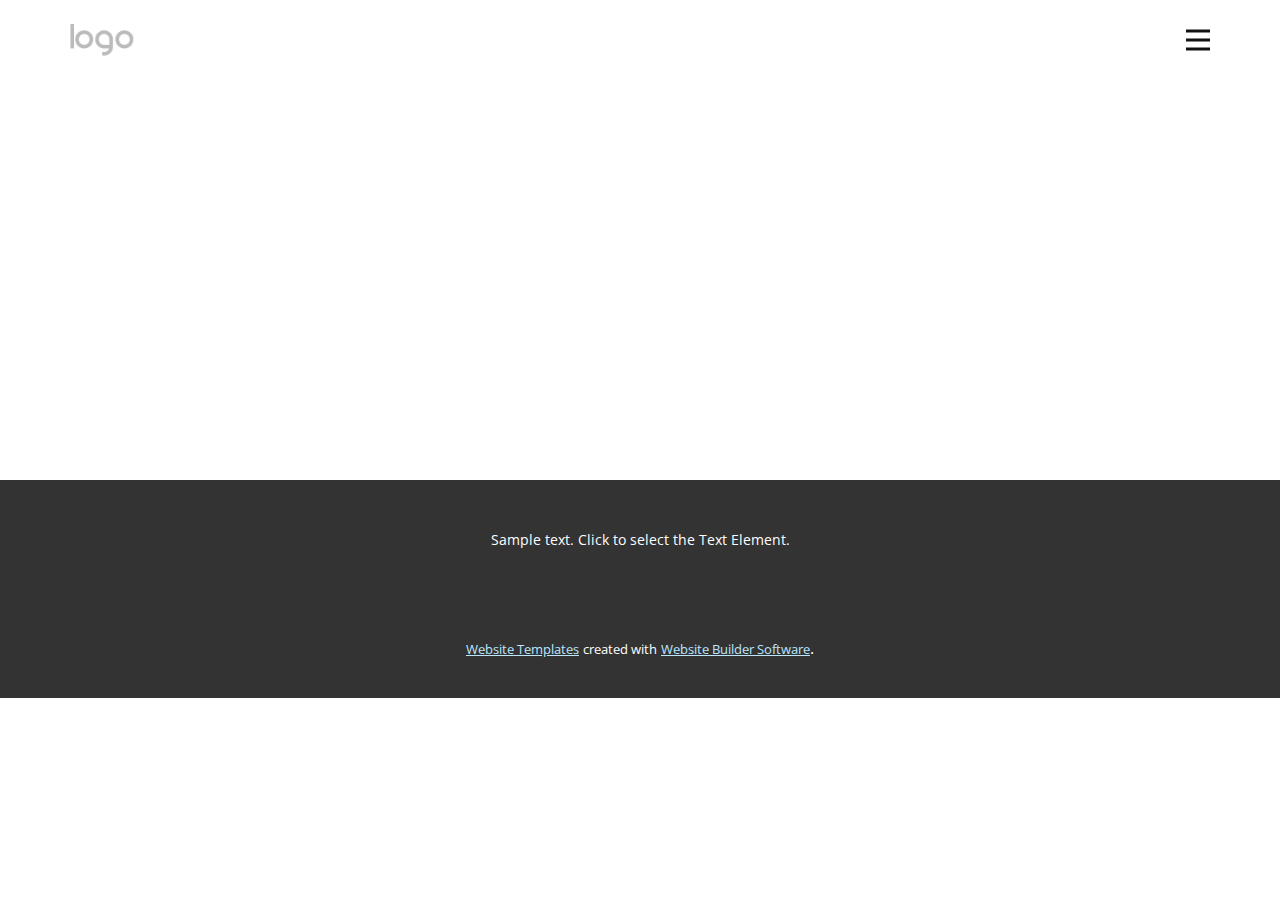
<file: Contato.html>
<!DOCTYPE html>
<html style="font-size: 16px;" lang="pt"><head>
    <meta name="viewport" content="width=device-width, initial-scale=1.0">
    <meta charset="utf-8">
    <meta name="keywords" content="">
    <meta name="description" content="">
    <title>Contato</title>
    <link rel="stylesheet" href="nicepage.css" media="screen">
<link rel="stylesheet" href="Contato.css" media="screen">
    <script class="u-script" type="text/javascript" src="jquery.js" defer=""></script>
    <script class="u-script" type="text/javascript" src="nicepage.js" defer=""></script>
    <meta name="generator" content="Nicepage 6.4.0, nicepage.com">
    <link id="u-theme-google-font" rel="stylesheet" href="https://fonts.googleapis.com/css?family=Montserrat:100,100i,200,200i,300,300i,400,400i,500,500i,600,600i,700,700i,800,800i,900,900i|Open+Sans:300,300i,400,400i,500,500i,600,600i,700,700i,800,800i">
    
    
    
    <script type="application/ld+json">{
		"@context": "http://schema.org",
		"@type": "Organization",
		"name": "",
		"logo": "images/default-logo.png"
}</script>
    <meta name="theme-color" content="#55c2fd">
    <meta property="og:title" content="Contato">
    <meta property="og:type" content="website">
  <meta data-intl-tel-input-cdn-path="intlTelInput/"></head>
  <body data-path-to-root="./" data-include-products="false" class="u-body u-xl-mode" data-lang="pt"><header class="u-clearfix u-header u-header" id="sec-031c"><div class="u-clearfix u-sheet u-valign-middle-lg u-valign-middle-md u-valign-middle-sm u-valign-middle-xl u-sheet-1">
        <a href="https://nicepage.com" class="u-image u-logo u-image-1">
          <img src="images/default-logo.png" class="u-logo-image u-logo-image-1">
        </a>
        <nav class="u-menu u-menu-hamburger u-offcanvas u-menu-1" data-responsive-from="XL">
          <div class="menu-collapse" style="font-size: 1rem; letter-spacing: 0px; font-weight: 700;">
            <a class="u-button-style u-custom-border u-custom-border-color u-custom-borders u-custom-left-right-menu-spacing u-custom-padding-bottom u-custom-text-active-color u-custom-text-color u-custom-top-bottom-menu-spacing u-nav-link u-text-active-palette-1-base u-text-hover-palette-2-base" href="#">
              <svg class="u-svg-link" viewBox="0 0 24 24"><use xmlns:xlink="http://www.w3.org/1999/xlink" xlink:href="#menu-hamburger"></use></svg>
              <svg class="u-svg-content" version="1.1" id="menu-hamburger" viewBox="0 0 16 16" x="0px" y="0px" xmlns:xlink="http://www.w3.org/1999/xlink" xmlns="http://www.w3.org/2000/svg"><g><rect y="1" width="16" height="2"></rect><rect y="7" width="16" height="2"></rect><rect y="13" width="16" height="2"></rect>
</g></svg>
            </a>
          </div>
          <div class="u-nav-container">
            <ul class="u-nav u-spacing-20 u-unstyled u-nav-1"><li class="u-nav-item"><a class="u-button-style u-nav-link u-text-active-palette-2-base u-text-grey-90 u-text-hover-palette-2-base" href="Página-Inicial.html" style="padding: 10px;">Página Inicial</a>
</li><li class="u-nav-item"><a class="u-button-style u-nav-link u-text-active-palette-2-base u-text-grey-90 u-text-hover-palette-2-base" href="Sobre.html" style="padding: 10px;">Sobre</a>
</li><li class="u-nav-item"><a class="u-button-style u-nav-link u-text-active-palette-2-base u-text-grey-90 u-text-hover-palette-2-base" href="Contato.html" style="padding: 10px;">Contato</a>
</li></ul>
          </div>
          <div class="u-nav-container-collapse">
            <div class="u-black u-container-style u-inner-container-layout u-opacity u-opacity-95 u-sidenav">
              <div class="u-inner-container-layout u-sidenav-overflow">
                <div class="u-menu-close"></div>
                <ul class="u-align-center u-nav u-popupmenu-items u-unstyled u-nav-2"><li class="u-nav-item"><a class="u-button-style u-nav-link" href="Página-Inicial.html">Página Inicial</a>
</li><li class="u-nav-item"><a class="u-button-style u-nav-link" href="Sobre.html">Sobre</a>
</li><li class="u-nav-item"><a class="u-button-style u-nav-link" href="Contato.html">Contato</a>
</li></ul>
              </div>
            </div>
            <div class="u-black u-menu-overlay u-opacity u-opacity-70"></div>
          </div>
        </nav>
      </div></header>
    <section class="u-clearfix u-section-1" id="sec-b42d">
      <div class="u-clearfix u-sheet u-sheet-1"></div>
    </section>
    
    
    
    <footer class="u-align-center u-clearfix u-footer u-grey-80 u-footer" id="sec-225e"><div class="u-clearfix u-sheet u-sheet-1">
        <p class="u-small-text u-text u-text-variant u-text-1">Sample text. Click to select the Text Element.</p>
      </div></footer>
    <section class="u-backlink u-clearfix u-grey-80">
      <a class="u-link" href="https://nicepage.com/website-templates" target="_blank">
        <span>Website Templates</span>
      </a>
      <p class="u-text">
        <span>created with</span>
      </p>
      <a class="u-link" href="" target="_blank">
        <span>Website Builder Software</span>
      </a>. 
    </section>
  
</body></html>
</file>
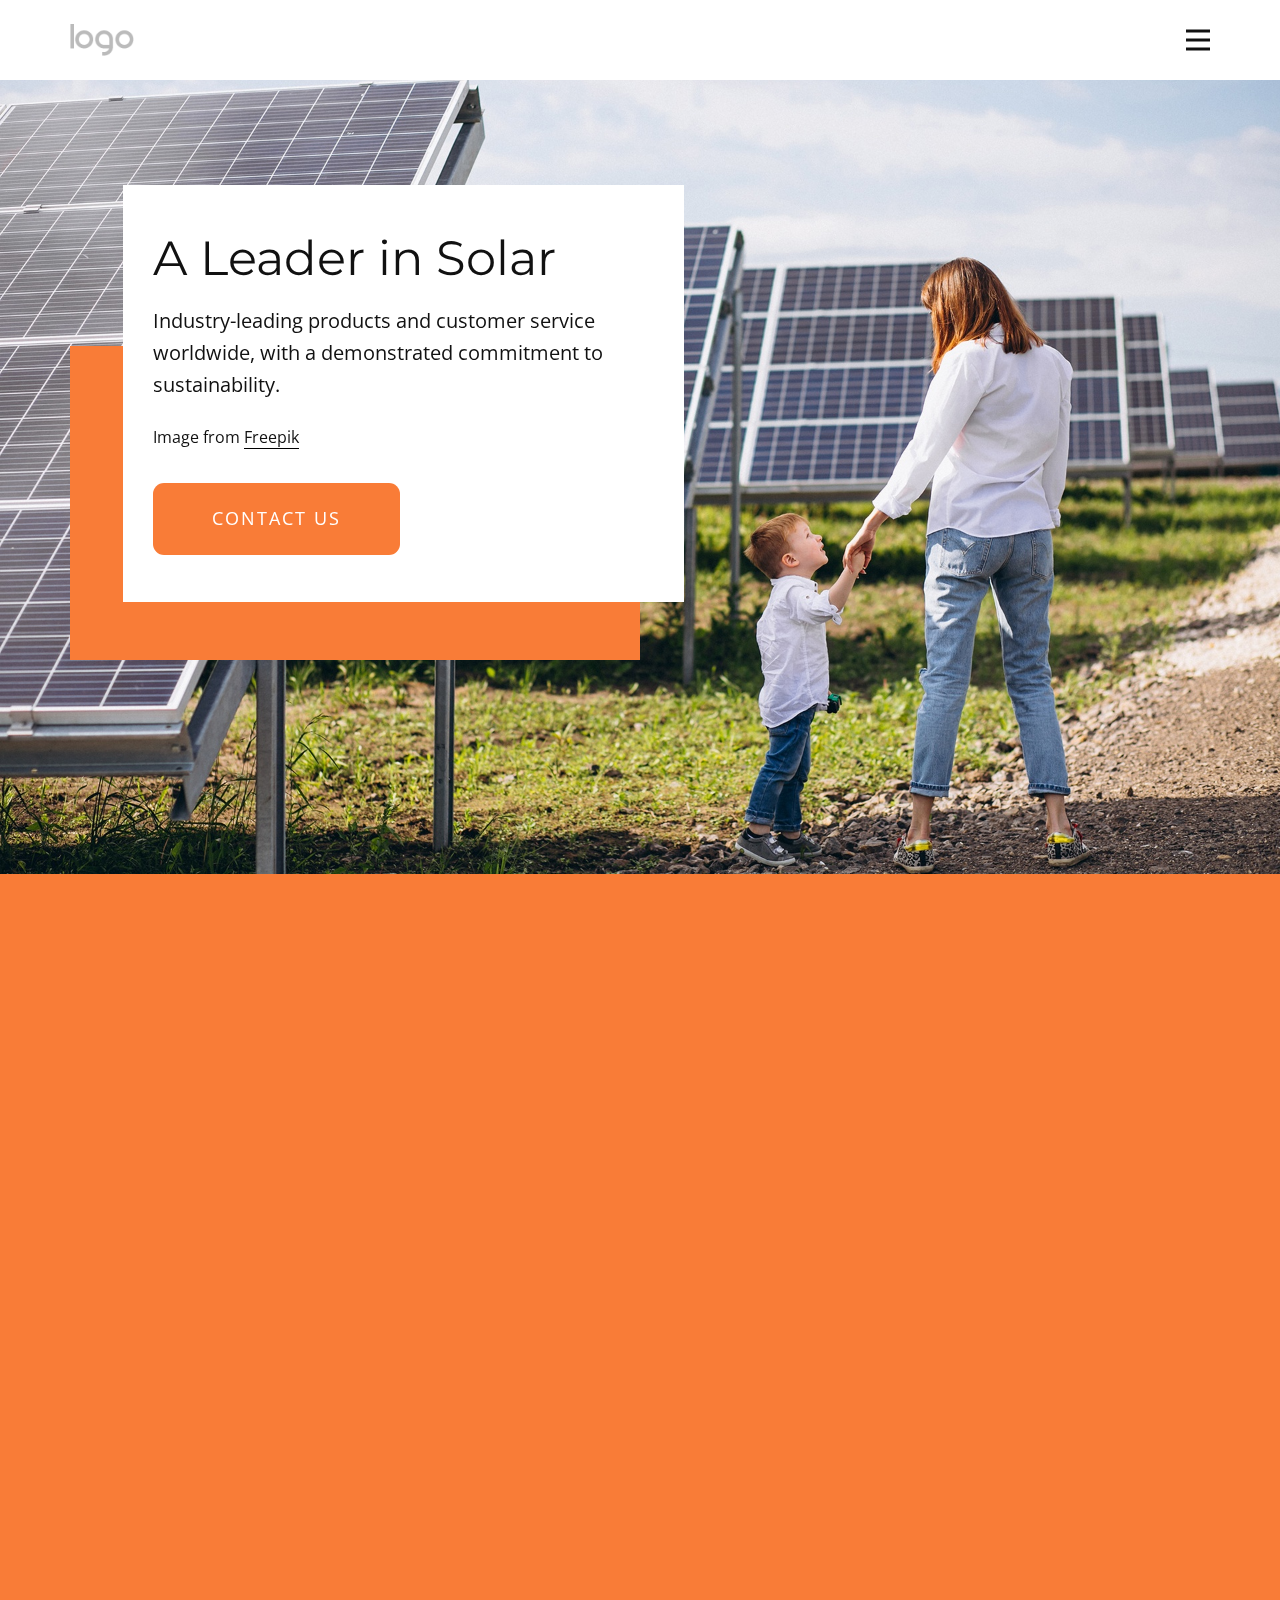
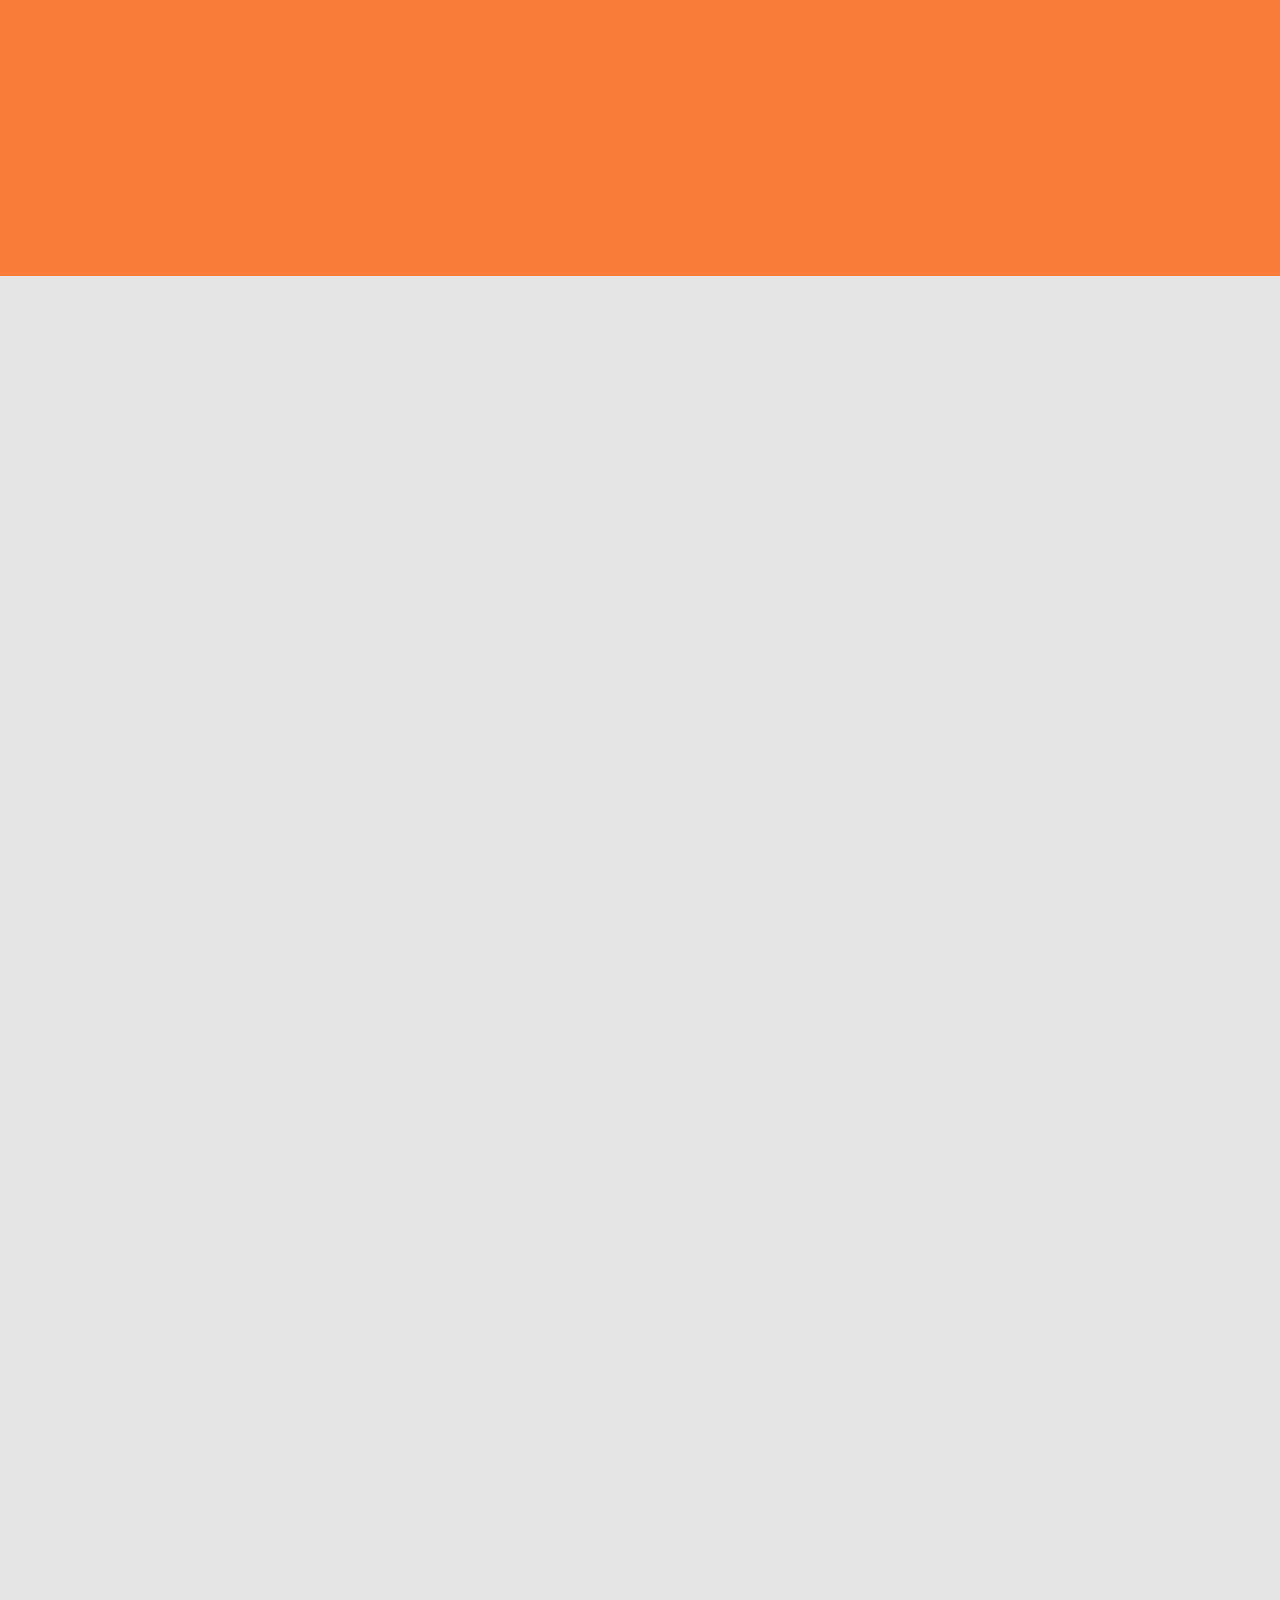
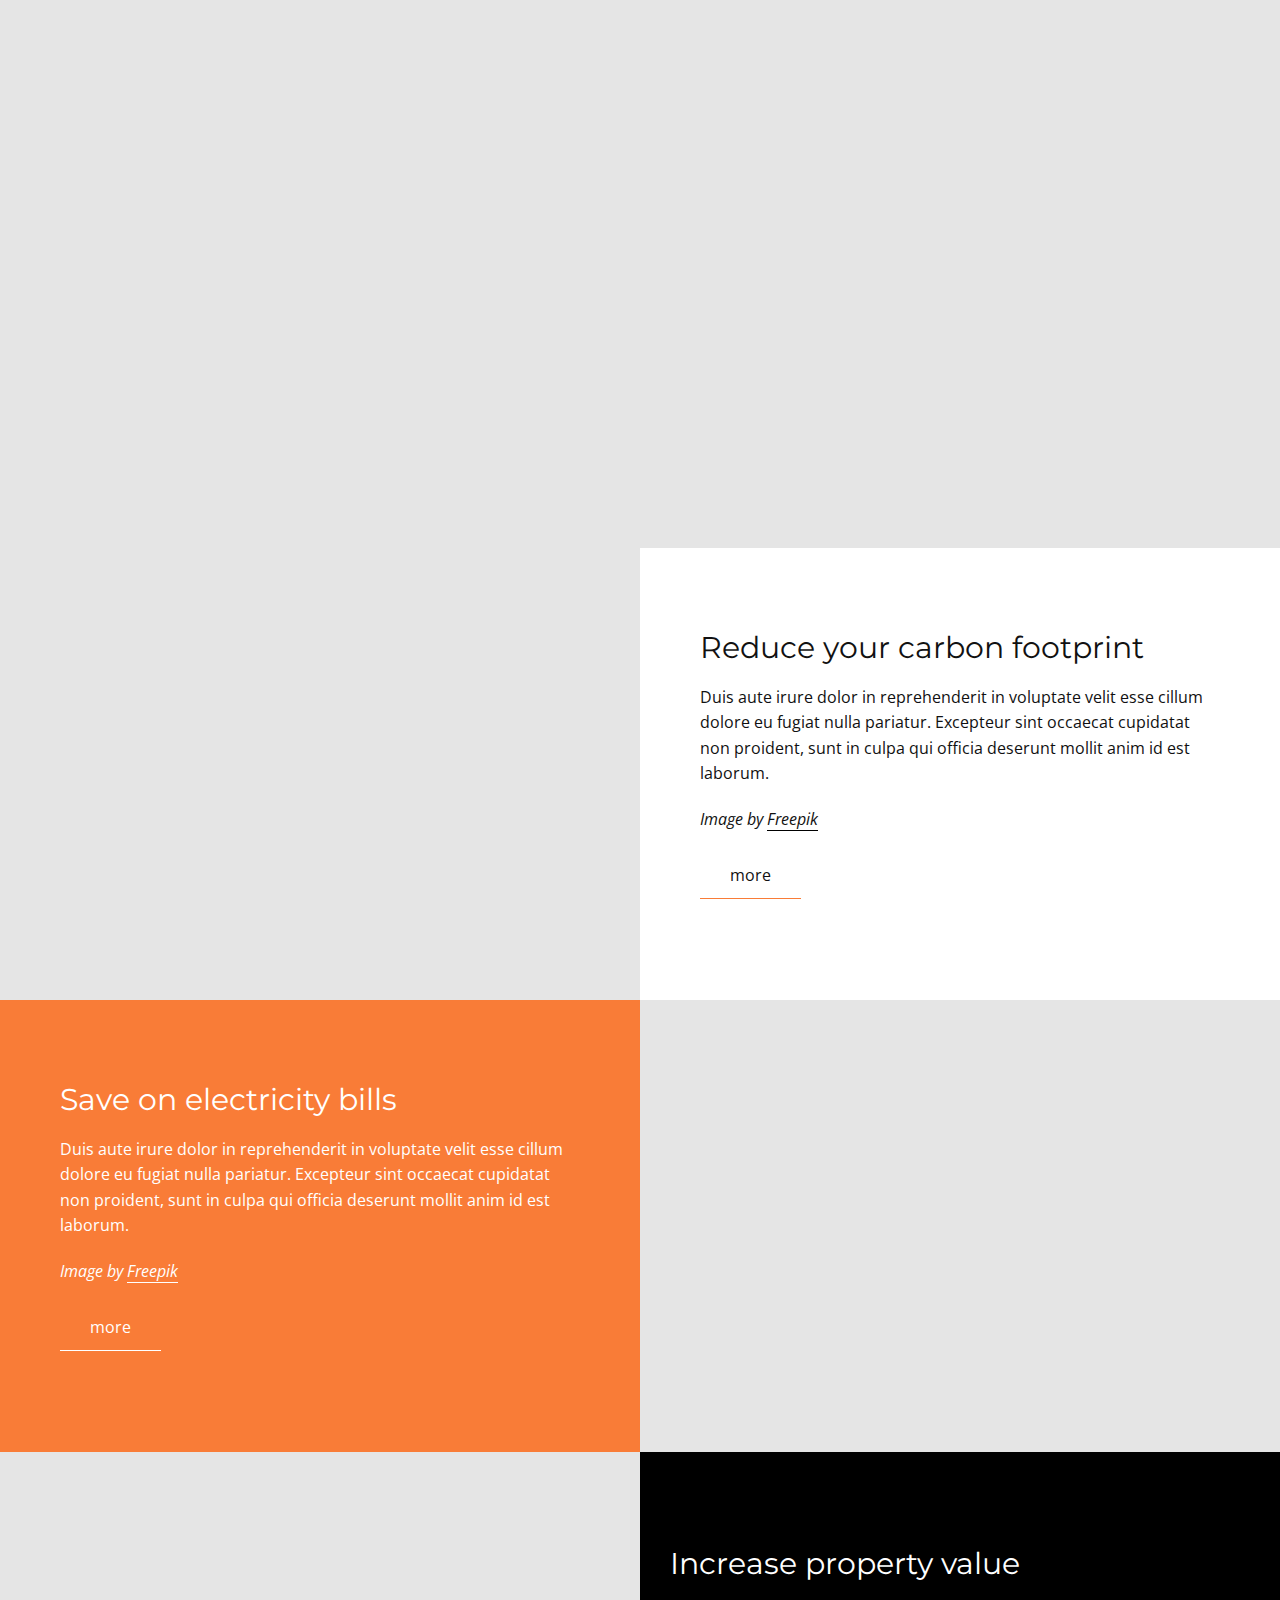
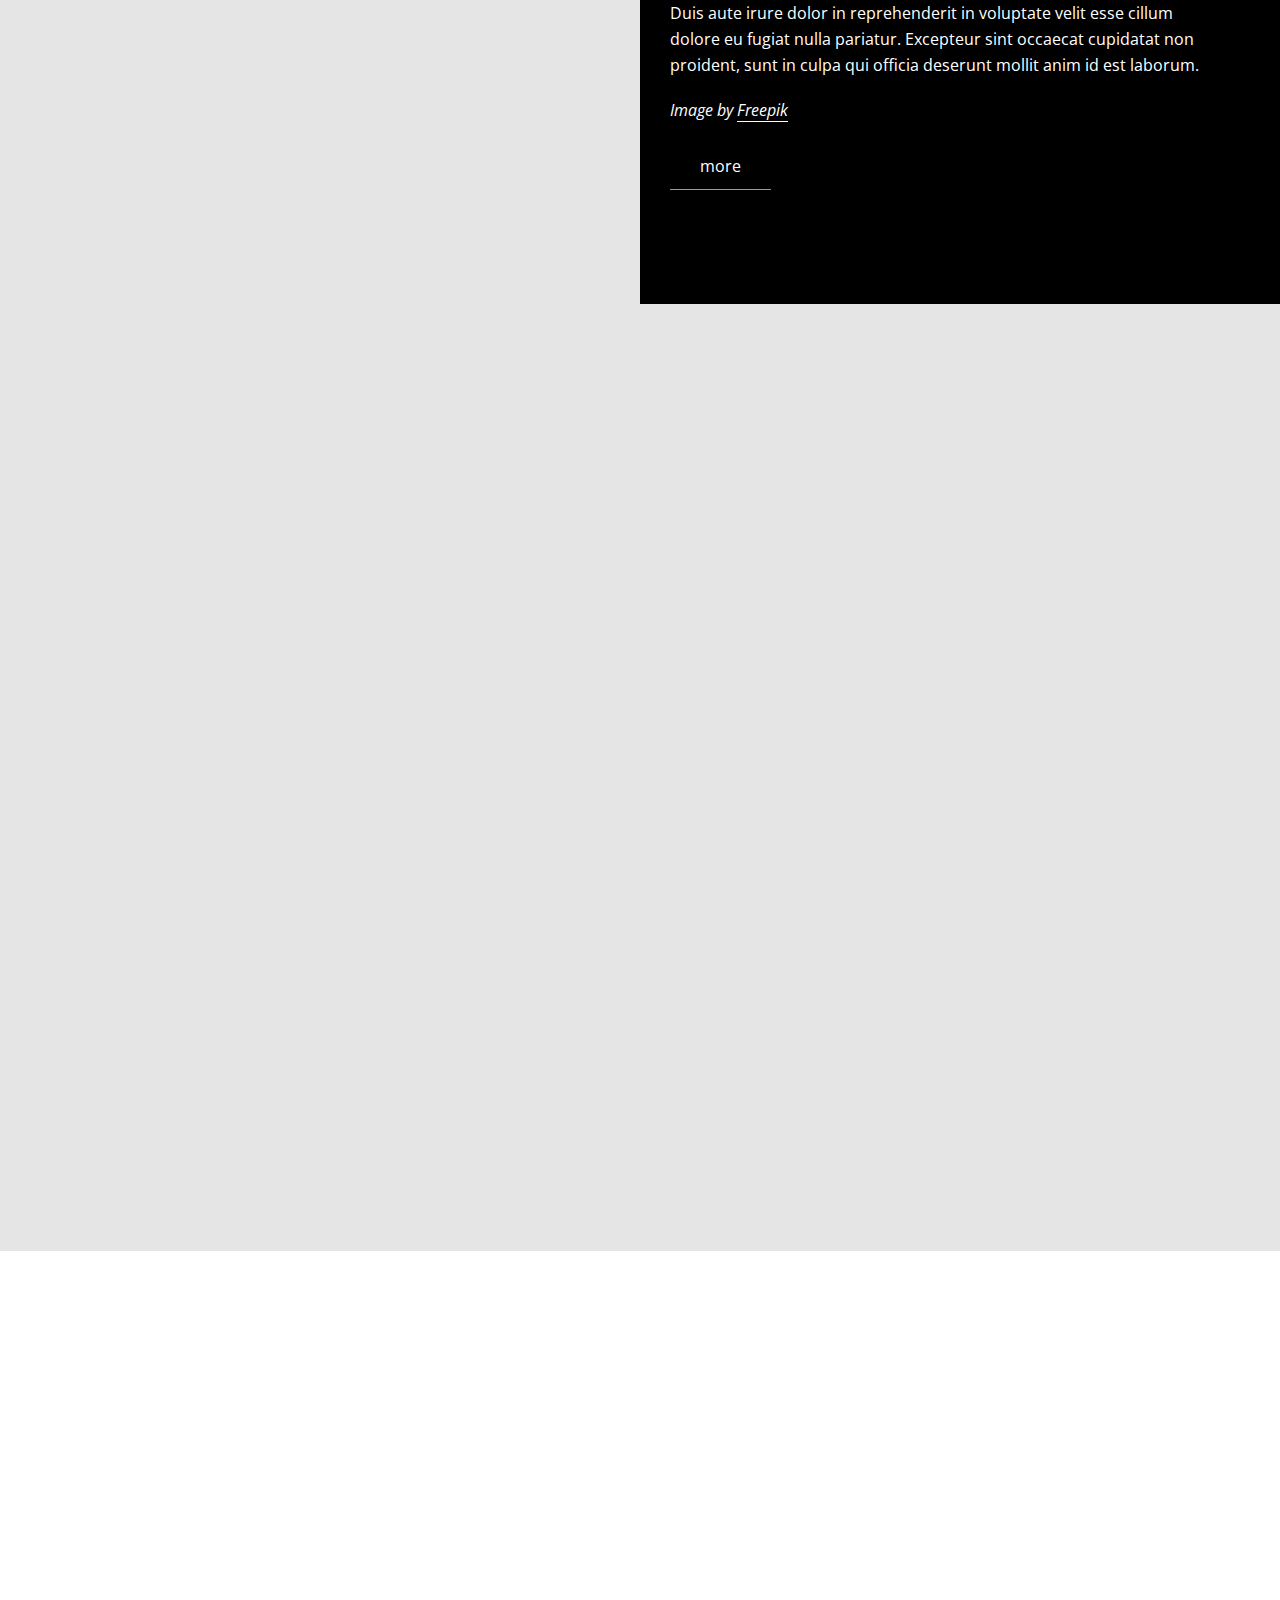
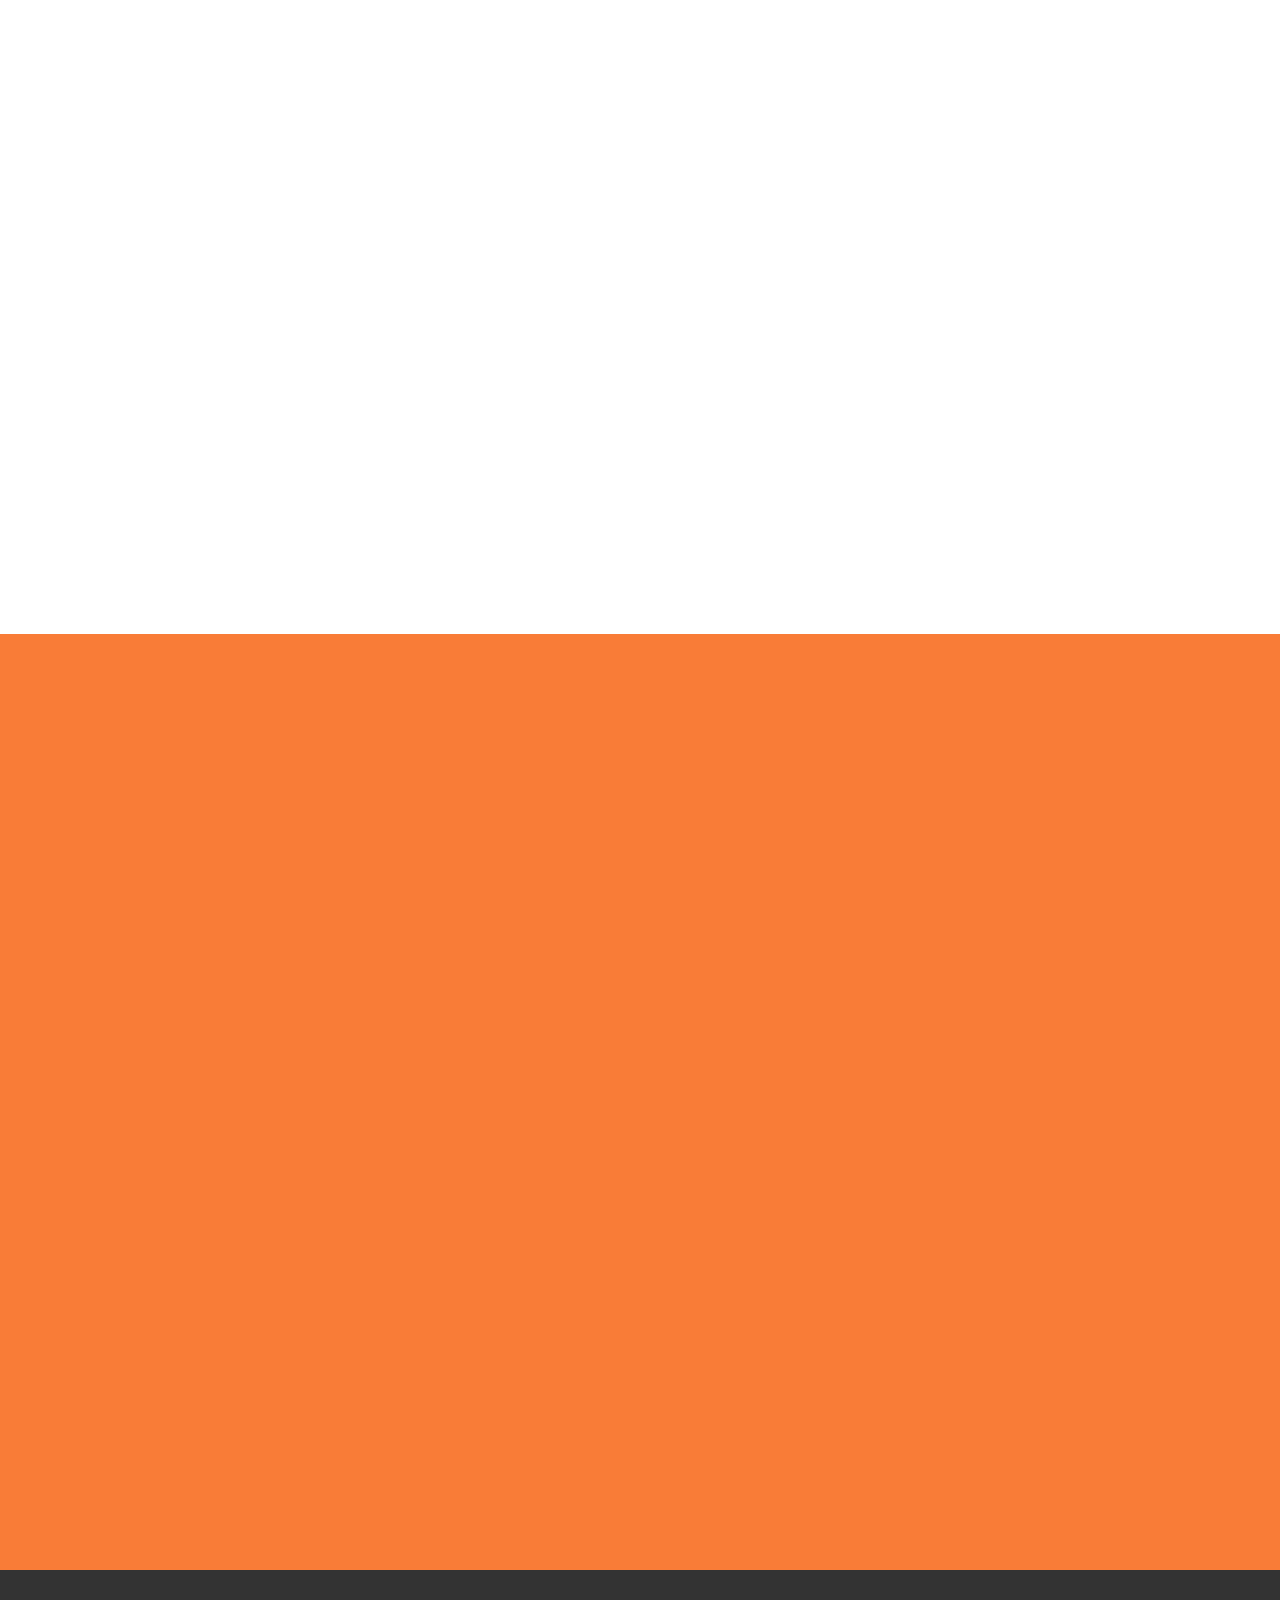
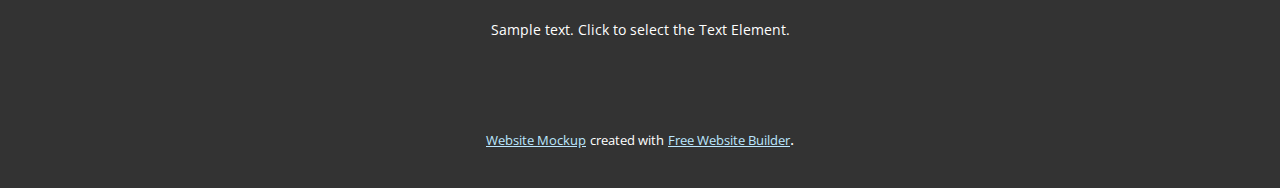
<file: Página-Inicial.html>
<!DOCTYPE html>
<html style="font-size: 16px;" lang="pt"><head>
    <meta name="viewport" content="width=device-width, initial-scale=1.0">
    <meta charset="utf-8">
    <meta name="keywords" content="​A Leader in Solar, ​Energy Freedom with Solar&nbsp;and Storage, ​Simplified project development for a complex world, ​Make solar project development easier from start to finish, Why we should be greening our homes with plants, ​Energy Freedom with Solar and Storage, ​Help change the world, Get In Touch">
    <meta name="description" content="">
    <title>Página Inicial</title>
    <link rel="stylesheet" href="nicepage.css" media="screen">
<link rel="stylesheet" href="Página-Inicial.css" media="screen">
    <script class="u-script" type="text/javascript" src="jquery.js" defer=""></script>
    <script class="u-script" type="text/javascript" src="nicepage.js" defer=""></script>
    <meta name="generator" content="Nicepage 6.4.0, nicepage.com">
    <meta name="referrer" content="origin">
    <link id="u-theme-google-font" rel="stylesheet" href="https://fonts.googleapis.com/css?family=Montserrat:100,100i,200,200i,300,300i,400,400i,500,500i,600,600i,700,700i,800,800i,900,900i|Open+Sans:300,300i,400,400i,500,500i,600,600i,700,700i,800,800i">
    
    
    
    
    
    
    
    
    
    
    
    <script type="application/ld+json">{
		"@context": "http://schema.org",
		"@type": "Organization",
		"name": "",
		"logo": "images/default-logo.png"
}</script>
    <meta name="theme-color" content="#55c2fd">
    <meta property="og:title" content="Página Inicial">
    <meta property="og:type" content="website">
  <meta data-intl-tel-input-cdn-path="intlTelInput/"></head>
  <body data-path-to-root="./" data-include-products="false" class="u-body u-xl-mode" data-lang="pt"><header class="u-clearfix u-header u-header" id="sec-031c"><div class="u-clearfix u-sheet u-valign-middle-lg u-valign-middle-md u-valign-middle-sm u-valign-middle-xl u-sheet-1">
        <a href="https://nicepage.com" class="u-image u-logo u-image-1">
          <img src="images/default-logo.png" class="u-logo-image u-logo-image-1">
        </a>
        <nav class="u-menu u-menu-hamburger u-offcanvas u-menu-1" data-responsive-from="XL">
          <div class="menu-collapse" style="font-size: 1rem; letter-spacing: 0px; font-weight: 700;">
            <a class="u-button-style u-custom-border u-custom-border-color u-custom-borders u-custom-left-right-menu-spacing u-custom-padding-bottom u-custom-text-active-color u-custom-text-color u-custom-top-bottom-menu-spacing u-nav-link u-text-active-palette-1-base u-text-hover-palette-2-base" href="#">
              <svg class="u-svg-link" viewBox="0 0 24 24"><use xmlns:xlink="http://www.w3.org/1999/xlink" xlink:href="#menu-hamburger"></use></svg>
              <svg class="u-svg-content" version="1.1" id="menu-hamburger" viewBox="0 0 16 16" x="0px" y="0px" xmlns:xlink="http://www.w3.org/1999/xlink" xmlns="http://www.w3.org/2000/svg"><g><rect y="1" width="16" height="2"></rect><rect y="7" width="16" height="2"></rect><rect y="13" width="16" height="2"></rect>
</g></svg>
            </a>
          </div>
          <div class="u-nav-container">
            <ul class="u-nav u-spacing-20 u-unstyled u-nav-1"><li class="u-nav-item"><a class="u-button-style u-nav-link u-text-active-palette-2-base u-text-grey-90 u-text-hover-palette-2-base" href="Página-Inicial.html" style="padding: 10px;">Página Inicial</a>
</li><li class="u-nav-item"><a class="u-button-style u-nav-link u-text-active-palette-2-base u-text-grey-90 u-text-hover-palette-2-base" href="Sobre.html" style="padding: 10px;">Sobre</a>
</li><li class="u-nav-item"><a class="u-button-style u-nav-link u-text-active-palette-2-base u-text-grey-90 u-text-hover-palette-2-base" href="Contato.html" style="padding: 10px;">Contato</a>
</li></ul>
          </div>
          <div class="u-nav-container-collapse">
            <div class="u-black u-container-style u-inner-container-layout u-opacity u-opacity-95 u-sidenav">
              <div class="u-inner-container-layout u-sidenav-overflow">
                <div class="u-menu-close"></div>
                <ul class="u-align-center u-nav u-popupmenu-items u-unstyled u-nav-2"><li class="u-nav-item"><a class="u-button-style u-nav-link" href="Página-Inicial.html">Página Inicial</a>
</li><li class="u-nav-item"><a class="u-button-style u-nav-link" href="Sobre.html">Sobre</a>
</li><li class="u-nav-item"><a class="u-button-style u-nav-link" href="Contato.html">Contato</a>
</li></ul>
              </div>
            </div>
            <div class="u-black u-menu-overlay u-opacity u-opacity-70"></div>
          </div>
        </nav>
      </div></header>
    <section class="u-clearfix u-image u-section-1" id="carousel_af05" data-image-width="1980" data-image-height="1320">
      <div class="u-clearfix u-sheet u-valign-middle-md u-valign-middle-sm u-valign-middle-xs u-sheet-1">
        <div class="u-palette-2-base u-shape u-shape-rectangle u-shape-1" data-animation-name="customAnimationIn" data-animation-duration="1250" data-animation-delay="500"></div>
        <div class="u-container-align-left u-container-style u-group u-white u-group-1" data-animation-name="customAnimationIn" data-animation-duration="1500" data-animation-delay="0">
          <div class="u-container-layout u-valign-middle u-container-layout-1">
            <h1 class="u-align-left u-text u-text-default u-text-1"> A Leader in Solar</h1>
            <p class="u-align-left u-text u-text-2"> Industry-leading products and customer service worldwide, with a demonstrated commitment to sustainability.</p>
            <p class="u-align-left u-text u-text-3">Image from <a href="https://www.freepik.com/" class="u-active-none u-border-1 u-border-active-grey-75 u-border-black u-border-hover-grey-75 u-border-no-left u-border-no-right u-border-no-top u-btn u-button-link u-button-style u-hover-none u-none u-text-body-color u-btn-1" target="_blank">Freepik</a>
            </p>
            <a href="https://nicepage.one" class="u-active-palette-3-dark-3 u-btn u-btn-round u-button-style u-hover-palette-3-dark-3 u-palette-2-base u-radius-11 u-btn-2" data-animation-name="" data-animation-duration="0" data-animation-delay="0" data-animation-direction="">contact us</a>
          </div>
        </div>
      </div>
    </section>
    <section class="u-align-center u-clearfix u-container-align-center u-palette-2-base u-section-2" id="carousel_3bb8">
      <div class="u-clearfix u-sheet u-valign-middle u-sheet-1">
        <div class="u-expanded-width u-list u-list-1">
          <div class="u-repeater u-repeater-1">
            <div class="u-container-align-left u-container-style u-list-item u-repeater-item u-shape-rectangle" data-animation-name="flipIn" data-animation-duration="1750" data-animation-direction="X" data-animation-delay="250">
              <div class="u-container-layout u-similar-container u-valign-top u-container-layout-1">
                <h4 class="u-align-left u-text u-text-1"> Why Solar</h4>
                <p class="u-align-left u-text u-text-2"> Ut enim ad minim veniam, quis nostrud exercitation ullamco laboris nisi ut aliquip ex ea commodo consequat. </p>
              </div>
            </div>
            <div class="u-container-align-left u-container-style u-list-item u-repeater-item u-shape-rectangle" data-animation-name="flipIn" data-animation-duration="1750" data-animation-direction="X" data-animation-delay="250">
              <div class="u-container-layout u-similar-container u-valign-top u-container-layout-2">
                <h4 class="u-align-left u-text u-text-3">How It works</h4>
                <p class="u-align-left u-text u-text-4"> Ut enim ad minim veniam, quis nostrud exercitation ullamco laboris nisi ut aliquip ex ea commodo consequat. </p>
              </div>
            </div>
            <div class="u-container-align-left u-container-style u-list-item u-repeater-item u-shape-rectangle" data-animation-name="flipIn" data-animation-duration="1750" data-animation-direction="X" data-animation-delay="250">
              <div class="u-container-layout u-similar-container u-valign-top u-container-layout-3">
                <h4 class="u-align-left u-text u-text-5">Benefits</h4>
                <p class="u-align-left u-text u-text-6"> Ut enim ad minim veniam, quis nostrud exercitation ullamco laboris nisi ut aliquip ex ea commodo consequat. </p>
              </div>
            </div>
          </div>
        </div>
      </div>
    </section>
    <section class="u-clearfix u-container-align-center-xl u-grey-10 u-valign-top-lg u-valign-top-md u-valign-top-xl u-section-3" id="sec-91e3">
      <div class="u-container-align-center u-container-style u-expanded-width-lg u-expanded-width-md u-expanded-width-xl u-expanded-width-xs u-group u-palette-2-base u-group-1">
        <div class="u-container-layout u-valign-top u-container-layout-1">
          <h2 class="u-align-center u-text u-text-body-alt-color u-text-1" data-animation-name="customAnimationIn" data-animation-duration="1500"> Energy Freedom with Solar&nbsp;and Storage</h2>
          <p class="u-align-center u-text u-text-body-alt-color u-text-default u-text-2" data-animation-name="customAnimationIn" data-animation-duration="1500" data-animation-delay="500">Image from <a href="https://www.freepik.com/photos/electrical-engineer" class="u-border-1 u-border-active-palette-2-light-2 u-border-hover-palette-2-light-2 u-border-no-left u-border-no-right u-border-no-top u-border-white u-btn u-button-link u-button-style u-none u-text-body-alt-color u-btn-1" target="_blank">Freepik</a>
          </p>
        </div>
      </div>
      <img class="u-image u-image-default u-image-1" src="images/nhh.jpg" alt="" data-image-width="1200" data-image-height="800" data-animation-name="customAnimationIn" data-animation-duration="1750" data-animation-delay="500">
      <div class="u-list u-list-1">
        <div class="u-repeater u-repeater-1">
          <div class="u-align-center u-container-align-center u-container-style u-list-item u-repeater-item u-shape-rectangle u-white u-list-item-1" data-animation-name="customAnimationIn" data-animation-duration="1500" data-animation-delay="500">
            <div class="u-container-layout u-similar-container u-valign-top u-container-layout-2"><span class="u-align-center u-file-icon u-icon u-text-palette-2-base u-icon-1"><img src="images/3649107-129b3462.png" alt=""></span>
              <h4 class="u-align-center u-text u-text-3"> Inverter inspection</h4>
            </div>
          </div>
          <div class="u-align-center u-container-align-center u-container-style u-list-item u-repeater-item u-shape-rectangle u-white u-list-item-2" data-animation-name="customAnimationIn" data-animation-duration="1500" data-animation-delay="500">
            <div class="u-container-layout u-similar-container u-valign-top u-container-layout-3"><span class="u-align-center u-file-icon u-icon u-text-palette-2-base u-icon-2"><img src="images/2628908-d20a2b79.png" alt=""></span>
              <h4 class="u-align-center u-text u-text-4"> Complete Diagnostics</h4>
            </div>
          </div>
          <div class="u-align-center u-container-align-center u-container-style u-list-item u-repeater-item u-shape-rectangle u-white u-list-item-3" data-animation-name="customAnimationIn" data-animation-duration="1500" data-animation-delay="500">
            <div class="u-container-layout u-similar-container u-valign-top u-container-layout-4"><span class="u-align-center u-file-icon u-icon u-text-palette-2-base u-icon-3"><img src="images/2674240-d705c18f.png" alt=""></span>
              <h4 class="u-align-center u-text u-text-5"> Expert Solar Panel Repair</h4>
            </div>
          </div>
          <div class="u-align-center u-container-align-center u-container-style u-list-item u-repeater-item u-shape-rectangle u-white u-list-item-4" data-animation-name="customAnimationIn" data-animation-duration="1500" data-animation-delay="500">
            <div class="u-container-layout u-similar-container u-valign-top u-container-layout-5"><span class="u-align-center u-file-icon u-icon u-text-palette-2-base u-icon-4"><img src="images/2997240-09eeb0a0.png" alt=""></span>
              <h4 class="u-align-center u-text u-text-6">Updates &amp; Monitoring</h4>
            </div>
          </div>
        </div>
      </div>
    </section>
    <section class="u-align-center u-clearfix u-container-align-center u-grey-10 u-section-4" id="carousel_9d3b">
      
      
      
      
      
      
      
      
      
      
      
      
      
      
      
      
      
      
      
      
      
      
      
      
      
      
      
      
      <div class="u-clearfix u-sheet u-valign-middle-lg u-valign-middle-md u-valign-middle-xl u-sheet-1">
        <h2 class="u-align-center u-text u-text-1" data-animation-name="customAnimationIn" data-animation-duration="1500"> Simplified project development for a complex world</h2>
        <div class="u-expanded-width u-list u-list-1">
          <div class="u-repeater u-repeater-1">
            <div class="u-align-center u-container-align-center u-container-style u-list-item u-repeater-item u-shape-rectangle u-video-cover u-white u-list-item-1" data-animation-name="customAnimationIn" data-animation-duration="1250" data-animation-delay="250">
              <div class="u-container-layout u-similar-container u-valign-top u-container-layout-1">
                <img class="u-expanded-width u-image u-image-default u-image-1" src="images/324.jpg" alt="" data-image-width="1380" data-image-height="919" data-animation-name="customAnimationIn" data-animation-duration="1500" data-animation-delay="750">
                <h5 class="u-align-center u-hover-feature u-text u-text-2"> Residential Solutions </h5>
                <p class="u-align-center u-hover-feature u-text u-text-3"> Save on your electricity bills, reduce your carbon footprint and increase the value of your home.</p>
                <a href="https://nicepage.best" class="u-align-center u-border-1 u-border-active-black u-border-hover-black u-border-no-left u-border-no-right u-border-no-top u-border-palette-2-base u-bottom-left-radius-0 u-bottom-right-radius-0 u-btn u-button-style u-hover-feature u-none u-radius-0 u-text-active-black u-text-body-color u-text-hover-black u-top-left-radius-0 u-top-right-radius-0 u-btn-1">more</a>
              </div>
            </div>
            <div class="u-align-center u-container-align-center u-container-style u-list-item u-repeater-item u-shape-rectangle u-white u-list-item-2" data-animation-name="customAnimationIn" data-animation-duration="1250" data-animation-delay="250">
              <div class="u-container-layout u-similar-container u-valign-top u-container-layout-2">
                <img class="u-expanded-width u-image u-image-default u-image-2" src="images/3.jpg" alt="" data-image-width="1380" data-image-height="919" data-animation-name="customAnimationIn" data-animation-duration="1500" data-animation-delay="750">
                <h5 class="u-align-center u-hover-feature u-text u-text-4"> Utility-Scale Solutions</h5>
                <p class="u-align-center u-hover-feature u-text u-text-5">Excepteur sint occaecat cupidatat non proident, sunt in culpa qui officia deserunt</p>
                <a href="https://nicepage.online" class="u-align-center u-border-1 u-border-active-black u-border-hover-black u-border-no-left u-border-no-right u-border-no-top u-border-palette-2-base u-bottom-left-radius-0 u-bottom-right-radius-0 u-btn u-button-style u-hover-feature u-none u-radius-0 u-text-active-black u-text-body-color u-text-hover-black u-top-left-radius-0 u-top-right-radius-0 u-btn-2">more</a>
              </div>
            </div>
            <div class="u-align-center u-container-align-center u-container-style u-list-item u-repeater-item u-shape-rectangle u-video-cover u-white u-list-item-3" data-animation-name="customAnimationIn" data-animation-duration="1250" data-animation-delay="250">
              <div class="u-container-layout u-similar-container u-valign-top u-container-layout-3">
                <img class="u-expanded-width u-image u-image-default u-image-3" src="images/5453.jpg" alt="" data-image-width="1380" data-image-height="833" data-animation-name="customAnimationIn" data-animation-duration="1500" data-animation-delay="750">
                <h5 class="u-align-center u-hover-feature u-text u-text-6"> Commercial Solutions</h5>
                <p class="u-align-center u-hover-feature u-text u-text-7">Excepteur sint occaecat cupidatat non proident, sunt in culpa qui officia deserunt</p>
                <a href="https://nicepage.com/c/medicine-science-html-templates" class="u-align-center u-border-1 u-border-active-black u-border-hover-black u-border-no-left u-border-no-right u-border-no-top u-border-palette-2-base u-bottom-left-radius-0 u-bottom-right-radius-0 u-btn u-button-style u-hover-feature u-none u-radius-0 u-text-active-black u-text-body-color u-text-hover-black u-top-left-radius-0 u-top-right-radius-0 u-btn-3">more</a>
              </div>
            </div>
          </div>
        </div>
        <p class="u-align-center u-text u-text-8" data-animation-name="customAnimationIn" data-animation-duration="1750" data-animation-delay="500">Images from <a href="https://www.freepik.com/" class="u-border-1 u-border-active-palette-2-base u-border-black u-border-hover-palette-2-base u-border-no-left u-border-no-right u-border-no-top u-bottom-left-radius-0 u-bottom-right-radius-0 u-btn u-button-link u-button-style u-none u-radius-0 u-text-body-color u-top-left-radius-0 u-top-right-radius-0 u-btn-4" target="_blank">Freepik</a>
        </p>
      </div>
      
    </section>
    <section class="u-align-center u-clearfix u-grey-10 u-valign-bottom u-section-5" id="carousel_2dec">
      <h2 class="u-align-center u-text u-text-1" data-animation-name="customAnimationIn" data-animation-duration="1500"> Make solar project development easier from start to finish</h2>
      <p class="u-align-center u-text u-text-default u-text-2" data-animation-name="customAnimationIn" data-animation-duration="1500" data-animation-delay="500">Our Company&nbsp;offer unprecendented value, reliability, and support to project partners. </p>
      <div class="u-clearfix u-expanded-width u-layout-wrap u-layout-wrap-1">
        <div class="u-layout">
          <div class="u-layout-col">
            <div class="u-size-20">
              <div class="u-layout-row">
                <div class="u-container-align-center u-container-style u-image u-layout-cell u-size-30 u-image-1" data-image-width="1380" data-image-height="920" data-animation-name="customAnimationIn" data-animation-duration="1500" data-animation-delay="250">
                  <div class="u-container-layout u-container-layout-1"></div>
                </div>
                <div class="u-container-align-left u-container-style u-layout-cell u-size-30 u-white u-layout-cell-2">
                  <div class="u-container-layout u-valign-middle u-container-layout-2">
                    <h3 class="u-align-left u-text u-text-3"> Reduce your carbon footprint</h3>
                    <p class="u-align-left u-text u-text-4"> Duis aute irure dolor in reprehenderit in voluptate velit esse cillum dolore eu fugiat nulla pariatur. Excepteur sint occaecat cupidatat non proident, sunt in culpa qui officia deserunt mollit anim id est laborum.</p>
                    <p class="u-align-left u-text u-text-5">Image by <a href="https://www.freepik.com/" class="u-border-1 u-border-active-grey-60 u-border-black u-border-hover-grey-60 u-border-no-left u-border-no-right u-border-no-top u-btn u-button-link u-button-style u-none u-text-body-color u-btn-1" target="_blank">Freepik</a>
                    </p>
                    <a href="https://nicepage.best" class="u-align-center u-border-1 u-border-active-black u-border-hover-black u-border-no-left u-border-no-right u-border-no-top u-border-palette-2-base u-bottom-left-radius-0 u-bottom-right-radius-0 u-btn u-button-style u-hover-feature u-none u-radius-0 u-text-active-black u-text-body-color u-text-hover-black u-top-left-radius-0 u-top-right-radius-0 u-btn-2">more</a>
                  </div>
                </div>
              </div>
            </div>
            <div class="u-size-20">
              <div class="u-layout-row">
                <div class="u-container-align-left u-container-style u-layout-cell u-palette-2-base u-size-30 u-layout-cell-3">
                  <div class="u-container-layout u-valign-middle u-container-layout-3">
                    <h3 class="u-align-left u-text u-text-6"> Save on electricity bills</h3>
                    <p class="u-align-left u-text u-text-7"> Duis aute irure dolor in reprehenderit in voluptate velit esse cillum dolore eu fugiat nulla pariatur. Excepteur sint occaecat cupidatat non proident, sunt in culpa qui officia deserunt mollit anim id est laborum.</p>
                    <p class="u-align-left u-text u-text-8">Image by <a href="https://www.freepik.com/" class="u-border-1 u-border-active-palette-2-light-2 u-border-hover-palette-2-light-2 u-border-no-left u-border-no-right u-border-no-top u-border-white u-btn u-button-link u-button-style u-none u-text-body-alt-color u-btn-3" target="_blank">Freepik</a>
                    </p>
                    <a href="https://nicepage.best" class="u-align-center u-border-1 u-border-active-palette-2-light-2 u-border-hover-palette-2-light-2 u-border-no-left u-border-no-right u-border-no-top u-border-white u-bottom-left-radius-0 u-bottom-right-radius-0 u-btn u-button-style u-hover-feature u-none u-radius-0 u-text-active-palette-2-light-2 u-text-body-alt-color u-text-hover-palette-2-light-2 u-top-left-radius-0 u-top-right-radius-0 u-btn-4">more</a>
                  </div>
                </div>
                <div class="u-container-align-center u-container-style u-image u-layout-cell u-size-30 u-image-2" data-image-width="1380" data-image-height="920" data-animation-name="customAnimationIn" data-animation-duration="1500" data-animation-delay="500">
                  <div class="u-container-layout u-container-layout-4"></div>
                </div>
              </div>
            </div>
            <div class="u-size-20">
              <div class="u-layout-row">
                <div class="u-container-align-center u-container-style u-image u-layout-cell u-size-30 u-image-3" data-image-width="1380" data-image-height="920" data-animation-name="customAnimationIn" data-animation-duration="1500" data-animation-delay="750">
                  <div class="u-container-layout u-container-layout-5"></div>
                </div>
                <div class="u-black u-container-align-left u-container-style u-layout-cell u-size-30 u-layout-cell-6">
                  <div class="u-container-layout u-valign-middle u-container-layout-6">
                    <h3 class="u-align-left u-text u-text-9"> Increase property value</h3>
                    <p class="u-align-left u-text u-text-10"> Duis aute irure dolor in reprehenderit in voluptate velit esse cillum dolore eu fugiat nulla pariatur. Excepteur sint occaecat cupidatat non proident, sunt in culpa qui officia deserunt mollit anim id est laborum.</p>
                    <p class="u-align-left u-text u-text-11">Image by <a href="https://www.freepik.com/" class="u-border-1 u-border-active-palette-2-light-2 u-border-hover-palette-2-light-2 u-border-no-left u-border-no-right u-border-no-top u-border-white u-btn u-button-link u-button-style u-none u-text-body-alt-color u-btn-5" target="_blank" data-animation-name="" data-animation-duration="0" data-animation-delay="0" data-animation-direction="">Freepik</a>
                    </p>
                    <a href="https://nicepage.best" class="u-align-center u-border-1 u-border-active-white u-border-hover-white u-border-no-left u-border-no-right u-border-no-top u-border-palette-2-base u-bottom-left-radius-0 u-bottom-right-radius-0 u-btn u-button-style u-hover-feature u-none u-radius-0 u-text-active-palette-2-base u-text-body-alt-color u-text-hover-palette-2-base u-top-left-radius-0 u-top-right-radius-0 u-btn-6">more</a>
                  </div>
                </div>
              </div>
            </div>
          </div>
        </div>
      </div>
      
      
      
    </section>
    <section class="u-align-center u-clearfix u-container-align-center u-grey-10 u-section-6" id="carousel_0ee1">
      <div class="u-clearfix u-sheet u-valign-middle-lg u-valign-middle-md u-valign-middle-xl u-valign-middle-xs u-sheet-1">
        <h2 class="u-align-center u-text u-text-1" data-animation-name="customAnimationIn" data-animation-duration="1500">Why we should be greening our homes with plants</h2>
        <p class="u-align-center u-text u-text-2" data-animation-name="customAnimationIn" data-animation-duration="1500" data-animation-delay="500"> Solar panel module series provides unparalleled value, aesthetics, and reliability for homeowners while offering layout flexibility, several mounting options, and widespread component compatibility for installers.</p>
        <div class="u-expanded-width u-list u-list-1">
          <div class="u-repeater u-repeater-1">
            <div class="u-container-align-center-sm u-container-style u-list-item u-repeater-item">
              <div class="u-container-layout u-similar-container u-valign-top-sm u-valign-top-xs u-container-layout-1">
                <img src="images/01.jpg" alt="" class="u-expanded-width u-image u-image-default u-image-1" data-image-width="800" data-image-height="800" data-animation-name="customAnimationIn" data-animation-duration="1500">
                <div class="u-align-center u-container-align-center u-container-style u-group u-white u-group-1" data-animation-name="customAnimationIn" data-animation-duration="1500" data-animation-delay="500">
                  <div class="u-container-layout u-valign-middle u-container-layout-2">
                    <h6 class="u-align-center u-text u-text-default u-text-3">Solar Panel 1</h6>
                    <a href="https://nicepage.com/html5-template" class="u-active-palette-3-dark-3 u-align-center u-btn u-btn-round u-button-style u-hover-palette-3-dark-3 u-palette-2-base u-radius-11 u-btn-1" data-animation-name="" data-animation-duration="0" data-animation-delay="0" data-animation-direction="">view Details</a>
                  </div>
                </div>
              </div>
            </div>
            <div class="u-container-align-center-sm u-container-align-center-xs u-container-style u-list-item u-repeater-item">
              <div class="u-container-layout u-similar-container u-valign-top-sm u-valign-top-xs u-container-layout-3">
                <img src="images/solar_panel_3.jpg" alt="" class="u-expanded-width u-image u-image-default u-image-2" data-image-width="800" data-image-height="800" data-animation-direction="Up" data-animation-name="customAnimationIn" data-animation-duration="1500">
                <div class="u-align-center u-container-align-center u-container-style u-group u-video-cover u-white u-group-2" data-animation-name="customAnimationIn" data-animation-duration="1500" data-animation-delay="500">
                  <div class="u-container-layout u-valign-middle u-container-layout-4">
                    <h6 class="u-align-center u-text u-text-default u-text-4">Solar Panel 2</h6>
                    <a href="https://nicepage.com/c/pricing-website-templates" class="u-active-palette-3-dark-3 u-align-center u-btn u-btn-round u-button-style u-hover-palette-3-dark-3 u-palette-2-base u-radius-11 u-btn-2" data-animation-name="" data-animation-duration="0" data-animation-delay="0" data-animation-direction="">view Details</a>
                  </div>
                </div>
              </div>
            </div>
            <div class="u-container-align-center-sm u-container-align-center-xs u-container-style u-list-item u-repeater-item">
              <div class="u-container-layout u-similar-container u-valign-top-sm u-valign-top-xs u-container-layout-5">
                <img src="images/solar_panel_32.jpg" alt="" class="u-expanded-width u-image u-image-default u-image-3" data-image-width="800" data-image-height="800" data-animation-direction="Up" data-animation-name="customAnimationIn" data-animation-duration="1500">
                <div class="u-align-center u-container-align-center u-container-style u-group u-video-cover u-white u-group-3" data-animation-name="customAnimationIn" data-animation-duration="1500" data-animation-delay="500">
                  <div class="u-container-layout u-valign-middle u-container-layout-6">
                    <h6 class="u-align-center u-text u-text-default u-text-5">Solar Panel 3</h6>
                    <a href="https://nicepage.com/c/about-us-html-templates" class="u-active-palette-3-dark-3 u-align-center u-btn u-btn-round u-button-style u-hover-palette-3-dark-3 u-palette-2-base u-radius-11 u-btn-3" data-animation-name="" data-animation-duration="0" data-animation-delay="0" data-animation-direction="">view Details</a>
                  </div>
                </div>
              </div>
            </div>
          </div>
        </div>
        <a href="https://www.scmp.com/lifestyle/interiors-living/article/2126797/why-we-should-be-greening-our-homes-plants-top-trend-2018" class="u-active-grey-90 u-align-center u-border-2 u-border-active-grey-90 u-border-grey-75 u-border-hover-grey-90 u-btn u-btn-round u-button-style u-hover-grey-90 u-none u-radius-11 u-btn-4" target="_blank" data-animation-name="customAnimationIn" data-animation-duration="1500" data-animation-delay="750" data-animation-direction="">learn more</a>
      </div>
    </section>
    <section class="u-clearfix u-white u-section-7" id="carousel_5141">
      <div class="u-clearfix u-sheet u-sheet-1">
        <div class="u-clearfix u-expanded-width u-layout-wrap u-layout-wrap-1">
          <div class="u-gutter-0 u-layout">
            <div class="u-layout-row">
              <div class="u-container-style u-layout-cell u-size-20-lg u-size-20-xl u-size-30-md u-size-30-sm u-size-30-xs u-layout-cell-1" data-animation-name="customAnimationIn" data-animation-duration="1500" data-animation-delay="750">
                <div class="u-border-13 u-border-no-bottom u-border-no-left u-border-no-top u-border-palette-2-base u-container-layout u-container-layout-1">
                  <h2 class="u-text u-text-default u-text-1"> Energy Freedom with Solar and Storage</h2>
                </div>
              </div>
              <div class="u-align-left u-container-style u-layout-cell u-size-20-lg u-size-20-xl u-size-30-md u-size-30-sm u-size-30-xs u-layout-cell-2" data-animation-name="customAnimationIn" data-animation-duration="1500" data-animation-delay="250">
                <div class="u-container-layout u-valign-top u-container-layout-2">
                  <p class="u-text u-text-default u-text-2"> Vulputate dignissim suspendisse in est ante in nibh mauris. Neque aliquam vestibulum morbi blandit cursus risus. Nisi est sit amet facilisis. Volutpat commodo sed egestas egestas. Id leo in vitae turpis massa sed elementum tempus. Non curabitur gravida arcu ac tortor dignissim convallis aenean.</p>
                  <p class="u-text u-text-default u-text-3">Image by <a href="https://www.freepik.com/photos/eco" class="u-border-1 u-border-active-palette-2-base u-border-black u-border-hover-palette-2-base u-border-no-left u-border-no-right u-border-no-top u-bottom-left-radius-0 u-bottom-right-radius-0 u-btn u-button-link u-button-style u-none u-radius-0 u-text-body-color u-top-left-radius-0 u-top-right-radius-0 u-btn-1" target="_blank">Freepik</a>
                  </p>
                  <a href="https://nicepage.best" class="u-active-palette-3-dark-3 u-border-none u-btn u-btn-round u-button-style u-hover-palette-3-dark-3 u-palette-2-base u-radius-11 u-btn-2" target="_blank">learn more</a>
                </div>
              </div>
              <div class="u-container-style u-image u-layout-cell u-size-20-lg u-size-20-xl u-size-60-md u-size-60-sm u-size-60-xs u-image-1" data-image-width="900" data-image-height="792" data-animation-name="customAnimationIn" data-animation-duration="1500" data-animation-delay="250">
                <div class="u-container-layout u-container-layout-3"></div>
              </div>
            </div>
          </div>
        </div>
      </div>
    </section>
    <section class="u-align-center u-clearfix u-palette-2-base u-section-8" id="carousel_ecdb">
      <div class="u-expanded-width u-shape u-shape-rectangle u-white u-shape-1"></div>
      <div class="u-align-center u-container-align-center u-container-style u-group u-shape-rectangle u-white u-group-1" data-animation-name="customAnimationIn" data-animation-duration="1500" data-animation-direction="X" data-animation-delay="500">
        <div class="u-container-layout u-valign-middle u-container-layout-1">
          <h2 class="u-align-center u-text u-text-default u-text-1"> Help change the world</h2>
          <p class="u-align-center u-text u-text-2"> Help save the environment and make the switch to solar. Find out which Trina Solar products are perfect for your home, business or project.</p>
          <a href="https://nicepage.review" class="u-active-palette-3-dark-3 u-align-center u-btn u-btn-round u-button-style u-hover-palette-3-dark-3 u-palette-2-base u-radius-11 u-btn-1" data-animation-name="customAnimationIn" data-animation-duration="1500" data-animation-delay="750" data-animation-direction=""> Find out more</a>
        </div>
      </div>
    </section>
    <section class="u-align-center u-clearfix u-container-align-center u-palette-2-base u-section-9" id="carousel_f88c">
      <div class="u-clearfix u-sheet u-sheet-1">
        <div class="u-clearfix u-expanded-width u-layout-wrap u-layout-wrap-1">
          <div class="u-layout">
            <div class="u-layout-row">
              <div class="u-align-left u-container-style u-layout-cell u-size-30 u-layout-cell-1" data-animation-name="customAnimationIn" data-animation-duration="1500">
                <div class="u-container-layout u-valign-bottom u-container-layout-1">
                  <h2 class="u-text u-text-default u-text-1">Get In Touch</h2>
                  <div class="u-form u-form-1">
                    <form action="https://forms.nicepagesrv.com/v2/form/process" class="u-clearfix u-form-spacing-18 u-form-vertical u-inner-form" source="email" name="form" style="padding: 0px;">
                      <div class="u-form-group u-form-name u-label-none">
                        <label for="name-2ee9" class="u-label">Name</label>
                        <input type="text" placeholder="Enter your Name" id="name-2ee9" name="name" class="u-border-none u-grey-5 u-input u-input-rectangle" required="" wfd-id="id414">
                      </div>
                      <div class="u-form-email u-form-group u-label-none">
                        <label for="email-2ee9" class="u-label">Email</label>
                        <input type="email" placeholder="Enter a valid email address" id="email-2ee9" name="email" class="u-border-none u-grey-5 u-input u-input-rectangle" required="" wfd-id="id415">
                      </div>
                      <div class="u-form-group u-form-message u-label-none">
                        <label for="message-2ee9" class="u-label">Message</label>
                        <textarea placeholder="Enter your message" rows="4" cols="50" id="message-2ee9" name="message" class="u-border-none u-grey-5 u-input u-input-rectangle" required=""></textarea>
                      </div>
                      <div class="u-align-left u-form-group u-form-submit u-label-none">
                        <a href="#" class="u-active-white u-border-2 u-border-active-white u-border-hover-white u-border-white u-btn u-btn-round u-btn-submit u-button-style u-hover-white u-palette-2-base u-radius-10 u-text-active-palette-2-base u-text-hover-palette-2-base u-btn-1">Submit</a>
                        <input type="submit" value="submit" class="u-form-control-hidden" wfd-id="id416">
                      </div>
                      <div class="u-form-send-message u-form-send-success"> Thank you! Your message has been sent. </div>
                      <div class="u-form-send-error u-form-send-message"> Unable to send your message. Please fix errors then try again. </div>
                      <input type="hidden" value="" name="recaptchaResponse" wfd-id="id417">
                      <input type="hidden" name="formServices" value="1ea20f40-653b-b5e8-01b1-17a8b6292b65">
                    </form>
                  </div>
                </div>
              </div>
              <div class="u-container-style u-grey-5 u-layout-cell u-size-30 u-layout-cell-2" data-animation-name="customAnimationIn" data-animation-duration="1500" data-animation-delay="500">
                <div class="u-container-layout u-container-layout-2">
                  <div class="u-accordion u-expanded-width u-faq u-spacing-20 u-accordion-1">
                    <div class="u-accordion-item">
                      <a class="active u-accordion-link u-active-white u-button-style u-text-active-palette-2-base u-text-body-color u-white u-accordion-link-1" id="link-" aria-controls="" aria-selected="true">
                        <span class="u-accordion-link-text"> Phasellus sed efficitur dolor?</span><span class="u-accordion-link-icon u-file-icon u-icon u-icon-1"><img src="images/254434.png" alt=""></span>
                      </a>
                      <div class="u-accordion-active u-accordion-pane u-container-style u-accordion-pane-1" aria-labelledby="link-">
                        <div class="u-container-layout u-container-layout-3">
                          <div class="fr-view u-clearfix u-rich-text u-text">
                            <p>Answer. Lorem ipsum dolor sit amet, consectetur adipiscing elit. Curabitur id suscipit ex. Suspendisse rhoncus laoreet purus quis elementum. Phasellus sed efficitur dolor, et ultricies sapien. Quisque fringilla sit amet dolor commodo efficitur. Aliquam et sem odio. In ullamcorper nisi nunc, et molestie ipsum iaculis sit amet.</p>
                          </div>
                        </div>
                      </div>
                    </div>
                    <div class="u-accordion-item">
                      <a class="u-accordion-link u-active-white u-button-style u-text-active-palette-2-base u-text-body-color u-white u-accordion-link-2" id="link-" aria-controls="" aria-selected="false">
                        <span class="u-accordion-link-text"> Quisque fringilla sit amet dolor?</span><span class="u-accordion-link-icon u-file-icon u-icon u-icon-2"><img src="images/254434.png" alt=""></span>
                      </a>
                      <div class="u-accordion-pane u-container-style u-accordion-pane-2" aria-labelledby="link-">
                        <div class="u-container-layout u-container-layout-4">
                          <div class="fr-view u-clearfix u-rich-text u-text">
                            <p>Answer. Lorem ipsum dolor sit amet, consectetur adipiscing elit. Curabitur id suscipit ex. Suspendisse rhoncus laoreet purus quis elementum. Phasellus sed efficitur dolor, et ultricies sapien. Quisque fringilla sit amet dolor commodo efficitur. Aliquam et sem odio. In ullamcorper nisi nunc, et molestie ipsum iaculis sit amet.</p>
                          </div>
                        </div>
                      </div>
                    </div>
                    <div class="u-accordion-item">
                      <a class="u-accordion-link u-active-white u-button-style u-text-active-palette-2-base u-text-body-color u-white u-accordion-link-3" id="link-" aria-controls="" aria-selected="false">
                        <span class="u-accordion-link-text"> Aliquam et sem odio?</span><span class="u-accordion-link-icon u-file-icon u-icon u-icon-3"><img src="images/254434.png" alt=""></span>
                      </a>
                      <div class="u-accordion-pane u-container-style u-accordion-pane-3" aria-labelledby="link-">
                        <div class="u-container-layout u-container-layout-5">
                          <div class="u-clearfix u-rich-text u-text">
                            <p>Answer. Lorem ipsum dolor sit amet, consectetur adipiscing elit. Curabitur id suscipit ex. Suspendisse rhoncus laoreet purus quis elementum. Phasellus sed efficitur dolor, et ultricies sapien. Quisque fringilla sit amet dolor commodo efficitur. Aliquam et sem odio. In ullamcorper nisi nunc, et molestie ipsum iaculis sit amet.</p>
                          </div>
                        </div>
                      </div>
                    </div>
                  </div>
                </div>
              </div>
            </div>
          </div>
        </div>
      </div>
    </section>
    
    
    
    <footer class="u-align-center u-clearfix u-footer u-grey-80 u-footer" id="sec-225e"><div class="u-clearfix u-sheet u-sheet-1">
        <p class="u-small-text u-text u-text-variant u-text-1">Sample text. Click to select the Text Element.</p>
      </div></footer>
    <section class="u-backlink u-clearfix u-grey-80">
      <a class="u-link" href="https://nicepage.com/website-mockup" target="_blank">
        <span>Website Mockup</span>
      </a>
      <p class="u-text">
        <span>created with</span>
      </p>
      <a class="u-link" href="https://nicepage.review" target="_blank">
        <span>Free Website Builder</span>
      </a>. 
    </section>
  
</body></html>
</file>
